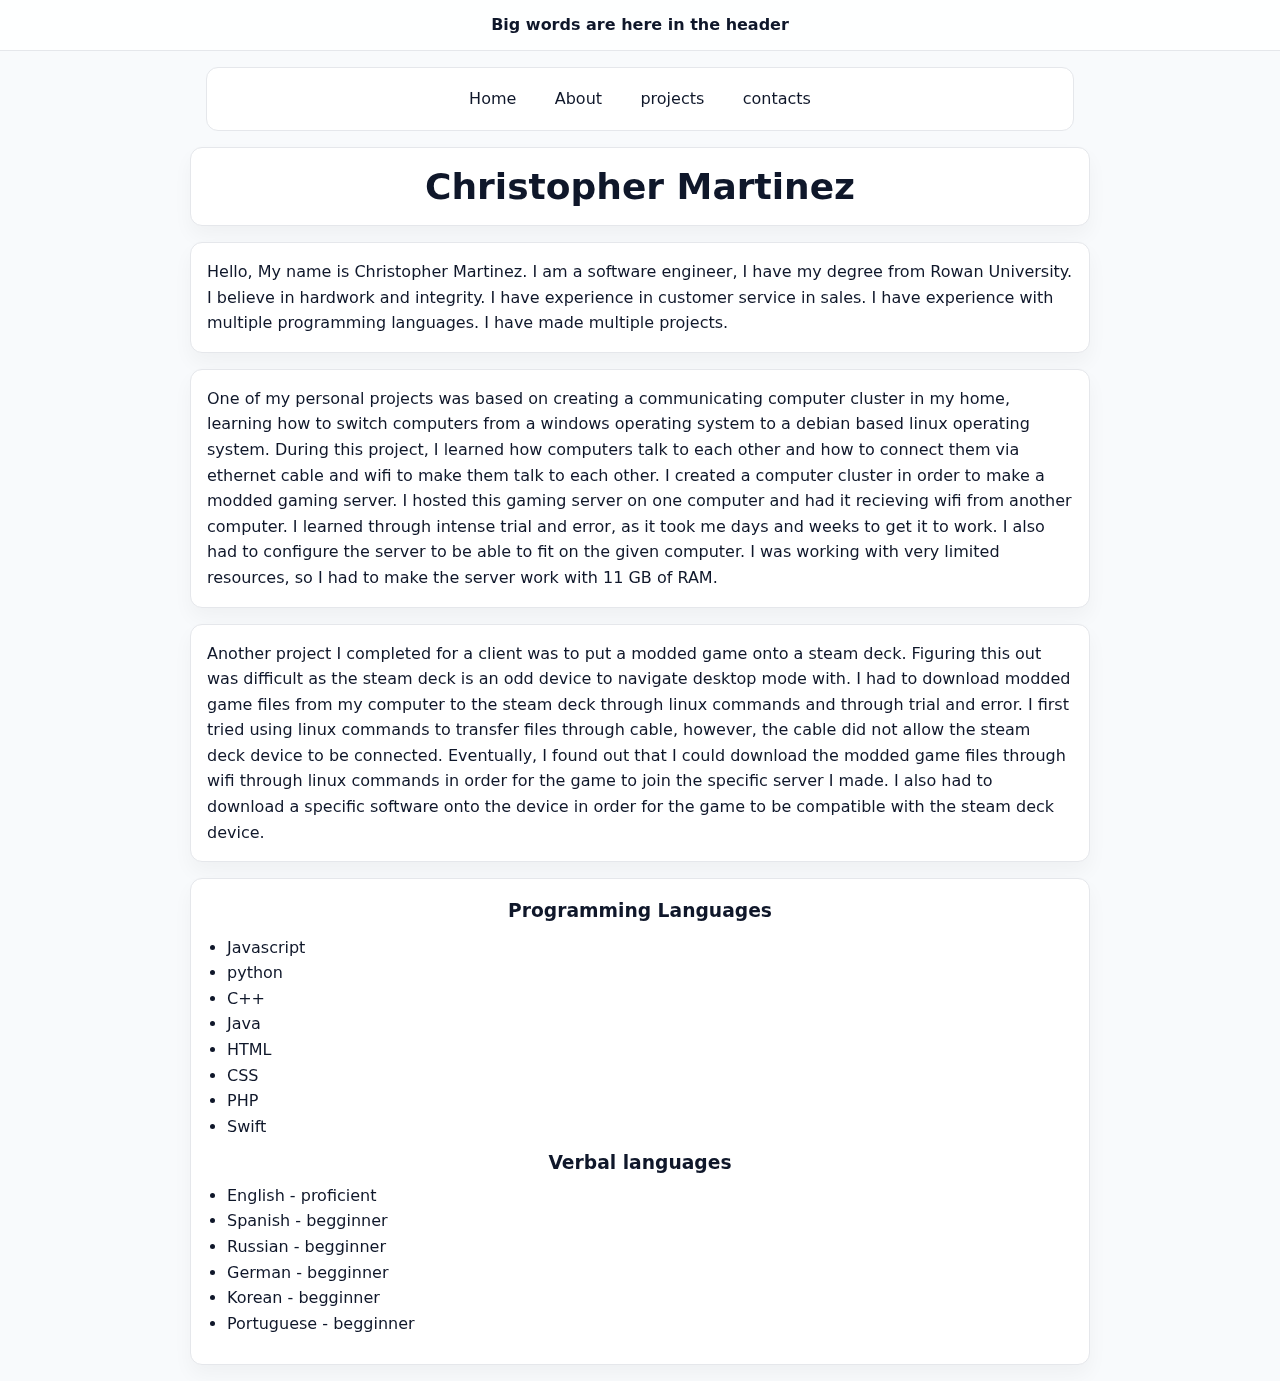
<file: index.html>
<!DOCTYPE html>
<html lang="en">

<head>
    <meta charset="UTF-8">
    <meta name="viewport" content="width= , initial-scale=1.0">
    <link rel="stylesheet" href="style.css">
    <title>Document</title>
</head>

<body>


<div id="header">

<p img="">Big words are here in the header</p>



</div>




    <nav id="navigation-bar">
        <ul id="navbar-ul">
            <li>Home</li>
            <li>About</li>
            <li>projects</li>
            <li>contacts</li>
        </ul>
    </nav>
    <h1 id="heading">Christopher Martinez</h1>
    <!-- 
<h1> I can have social links at the top with the heading</h1> -->


    <!--

    <div class="search-box">
    <input class="search-text" type="text" name="" placeholder="type to search">
    <a class="search-button" href="#">
    </a>
    </div>



-->







    <p id="main-paragraph">Hello, My name is Christopher Martinez. I am a software engineer,
        I have my degree from Rowan University. I believe in hardwork and integrity.
        I have experience in customer service in sales.
        I have experience with multiple programming languages.
        I have made multiple projects.

    </p>

    <p id="project-one">One of my personal projects was based on creating a communicating computer cluster in my home,
        learning how to switch computers from a windows operating system to a debian based linux operating system.
        During this project, I learned how computers talk to each other and how to connect
        them via ethernet cable and wifi to make them talk to each other.
        I created a computer cluster in order to make a modded gaming server. I hosted this gaming server on one
        computer
        and had it recieving wifi from another computer. I learned through intense trial and error, as it took me days
        and weeks to get it to work. I also had to configure the server to be able to fit on the given computer.
        I was working with very limited resources, so I had to make the server work with 11 GB of RAM.
    </p>

    <p id="project-two">Another project I completed for a client was to put a modded game onto a steam deck. Figuring
        this out was difficult
        as the steam deck is an odd device to navigate desktop mode with. I had to download modded game files from my
        computer
        to the steam deck through linux commands and through trial and error.
        I first tried using linux commands to transfer files through cable, however, the cable did not allow
        the steam deck device to be connected. Eventually, I found out that I could download the modded game files
        through
        wifi through linux commands in order for the game to join the specific server I made.
        I also had to download a specific software onto the device in order for the game to be compatible with the steam
        deck device.
    </p>

    <div id="skills-list">
    <h3>Programming Languages</h3>
    <p>
    <ul>
        <li>Javascript</li>
        <li>python</li>
        <li>C++</li>
        <li>Java</li>
        <li>HTML</li>
        <li>CSS</li>
        <li>PHP</li>
        <li>Swift</li>
    </ul>
    </p>

    <h3>Verbal languages</h3>
    
    <ul>
        <li>English - proficient</li>
        <li>Spanish - begginner</li>
        <li>Russian - begginner</li>
        <li>German - begginner</li>
        <li>Korean - begginner</li>
        <li>Portuguese - begginner</li>

    </ul>
    </div>

    <!--
    <p> Another major project I completed was
    </p>


    <p>
        here is where I can tell my background story
    </p> -->



</body>

</html>
</file>
<file: style.css>
/* -------- Base & Reset -------- */
*,
*::before,
*::after { box-sizing: border-box; }

html { scroll-behavior: smooth; }

body {
  margin: 0;
  font-family: system-ui, -apple-system, Segoe UI, Roboto, Helvetica, Arial, "Apple Color Emoji","Segoe UI Emoji";
  line-height: 1.6;
  color: #0f172a;            /* slate-900 */
  background: #f8fafc;       /* slate-50 */
}

/* sensible defaults for type */
h1, h2, h3 { margin: 0.5rem 0 0.25rem; line-height: 1.25; }
p, ul { margin: 0.5rem 0 0.75rem; }
ul { padding-left: 1.25rem; }

/* focus styles for accessibility */
a, button, input {
  outline-offset: 2px;
}
a:focus-visible,
button:focus-visible,
input:focus-visible {
  outline: 2px solid #2563eb; /* blue-600 */
}

/* -------- Layout helpers (target existing IDs so no HTML change) -------- */
#navigation-bar,
#navbar-ul,
#heading,
#main-paragraph,
#project-one,
#project-two,
#skills-list,
.search-box {
  max-width: 900px;          /* keeps lines readable */
  margin-left: auto;
  margin-right: auto;
}

/* give vertical rhythm */
#heading,
#main-paragraph,
#project-one,
#project-two,
#skills-list,
.search-box,
#navigation-bar {
  margin-top: 1rem;
  margin-bottom: 1rem;
}

/* -------- Header (make THIS sticky, not random headings) -------- */
#header {
  position: sticky;
  top: 0;
  z-index: 1000;
  background: rgba(255,255,255,0.85);
  backdrop-filter: saturate(160%) blur(8px);
  border-bottom: 1px solid #e5e7eb; /* gray-200 */
  padding: 0.75rem 1rem;
}

/* Optional: style any text inside header */
#header p {
  margin: 0;
  font-weight: 600;
  text-align: center;
}

/* -------- Navigation -------- */
#navigation-bar {
  width: 100%;              /* remove fixed 350px width */
  padding: 0 1rem;
}

#navbar-ul {
  list-style: none;
  display: flex;
  flex-wrap: wrap;
  gap: 1rem;                /* larger, touch-friendly spacing */
  align-items: center;
  justify-content: center;
  margin: 0;
  padding: 0.75rem 0;
  border: 1px solid #e5e7eb;
  background: #ffffff;
  border-radius: 12px;
}

/* If you later wrap these in links, they’ll look good */
#navbar-ul li {
  padding: 0.4rem 0.7rem;
  border-radius: 8px;
}

/* -------- “Card” look for repeated sections -------- */
:root {
  --card-bg: #ffffff;
  --card-bd: #e5e7eb;
  --card-rd: 12px;
  --shadow: 0 10px 20px rgba(0,0,0,0.04);
}

/* group all the repeated box styles */
#heading,
#main-paragraph,
#project-one,
#project-two,
#skills-list {
  background: var(--card-bg);
  border: 1px solid var(--card-bd);
  border-radius: var(--card-rd);
  box-shadow: var(--shadow);
  padding: 1rem;
}

/* Titles look nicer centered; paragraphs left for readability */
#heading {
  text-align: center;
  font-size: clamp(1.5rem, 1.2rem + 1.5vw, 2.25rem);
  font-weight: 700;
}

/* long paragraphs are easier to read left-aligned */
#main-paragraph,
#project-one,
#project-two {
  text-align: left;
}

/* lists centered title, but list items left aligned */
#skills-list h3 {
  text-align: center;
  margin-top: 0.25rem;
}
#skills-list ul {
  margin-top: 0.5rem;
}

/* -------- Search box (you already have the markup) -------- */
.search-box {
  display: flex;
  align-items: center;
  gap: 0.5rem;
  background: #ffffff;
  border: 1px solid #e5e7eb;
  border-radius: 999px;
  padding: 0.4rem 0.6rem;
}

.search-text {
  flex: 1 1 auto;
  border: none;
  background: transparent;
  padding: 0.35rem 0.5rem;
  font-size: 1rem;
}
.search-text:focus { outline: none; }

.search-button {
  display: inline-block;
  text-decoration: none;
  padding: 0.35rem 0.75rem;
  border-radius: 999px;
  border: 1px solid #e5e7eb;
  background: #f8fafc;
}

/* -------- Responsive tweaks -------- */
@media (max-width: 640px) {
  #navbar-ul { gap: 0.5rem; }
  #heading,
  #main-paragraph,
  #project-one,
  #project-two,
  #skills-list,
  .search-box { margin-left: 0.75rem; margin-right: 0.75rem; }
}





/*
#header{
position:sticky;

}




#navigation-bar{

    width: 350px;
    margin: 0 auto;
    display: inline;

}
#navbar-ul{
    
    display: flex;
    gap: 20px;

}

#heading{
   border: 2px solid black;
   text-align: center;
   padding: 10px;
   border-radius: 10px;
    position: sticky; 
  
}

#main-paragraph{
    border: 2px solid black;
    text-align: center;
    padding: 5px;
    border-radius: 10px;
}


#project-one{
    border: 2px solid black;
    text-align: center;
    padding: 5px;
    border-radius: 10px;
}

#project-two{
    border: 2px solid black;
    text-align: center;
    padding: 5px;
    border-radius: 10px;
}

#skills-list{

  border: 2px solid black;
    text-align: center;
    padding: 5px;
    border-radius: 10px;

} */
</file>
